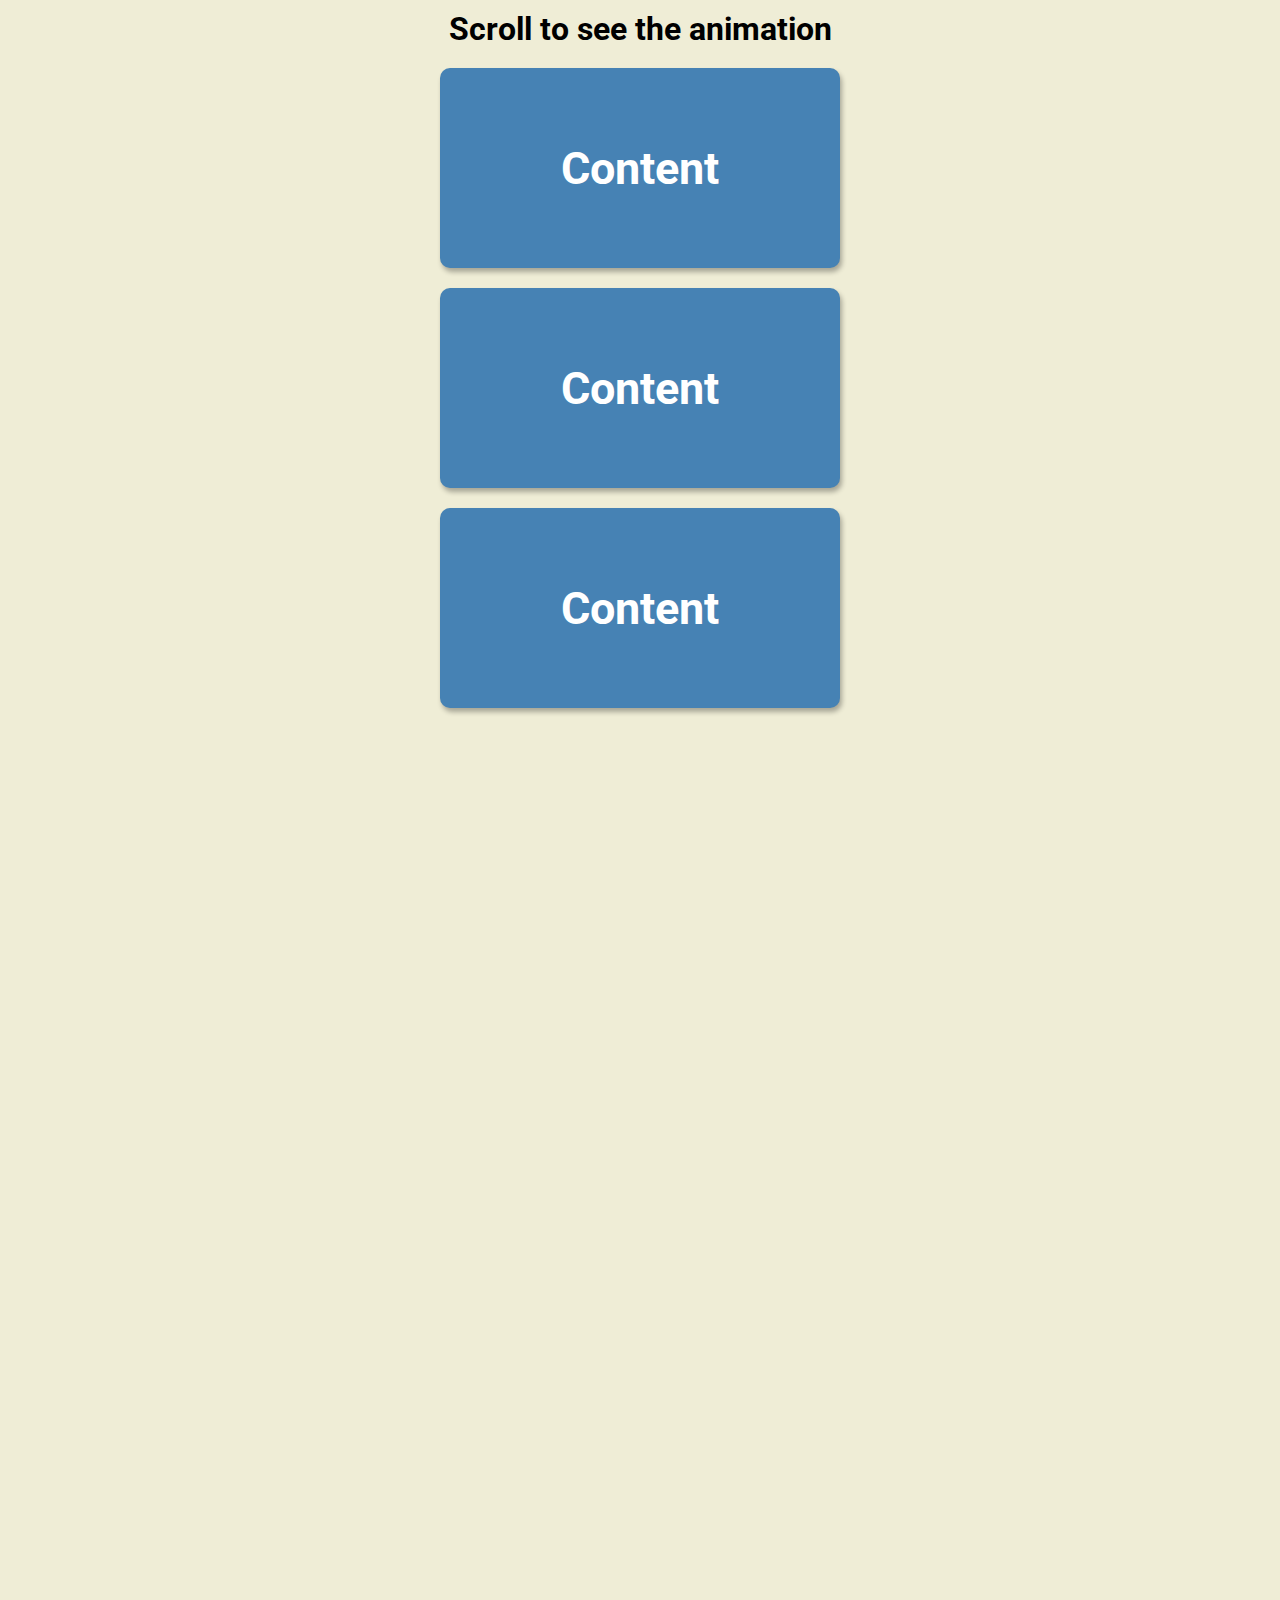
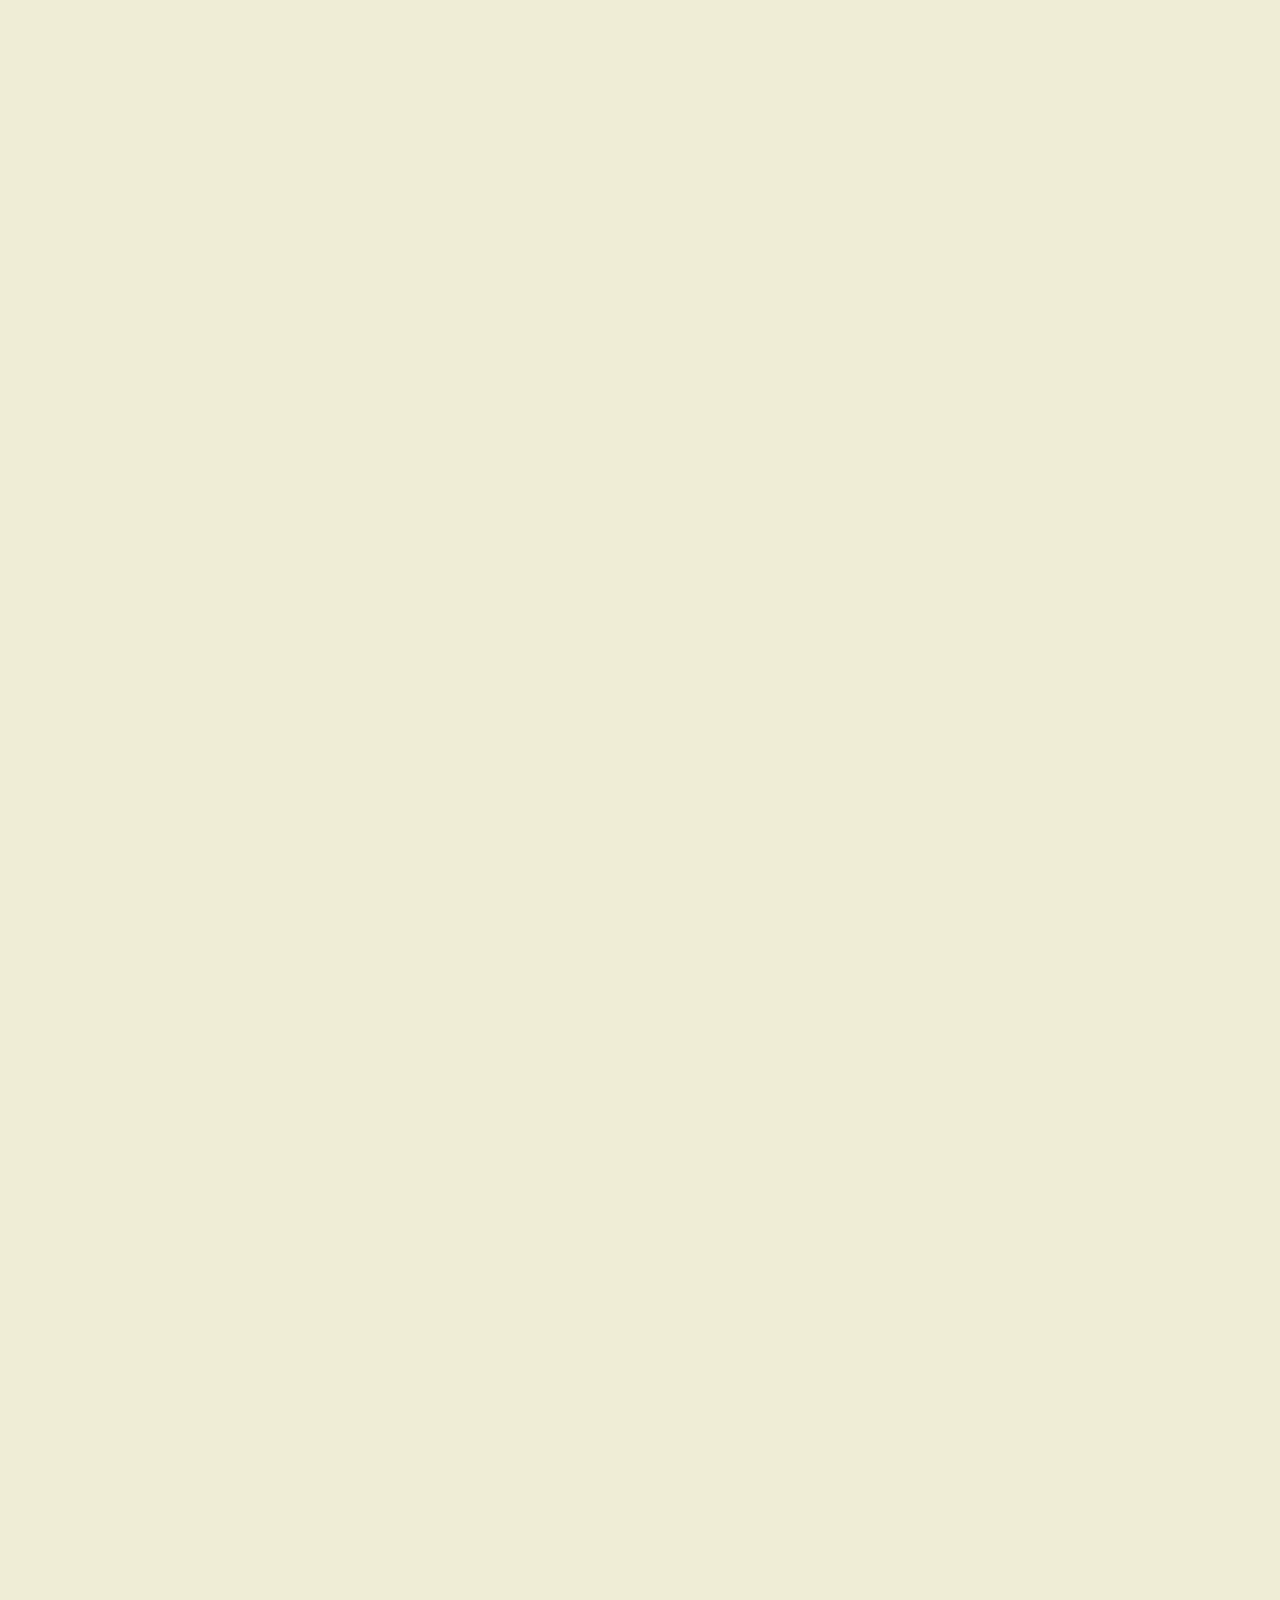
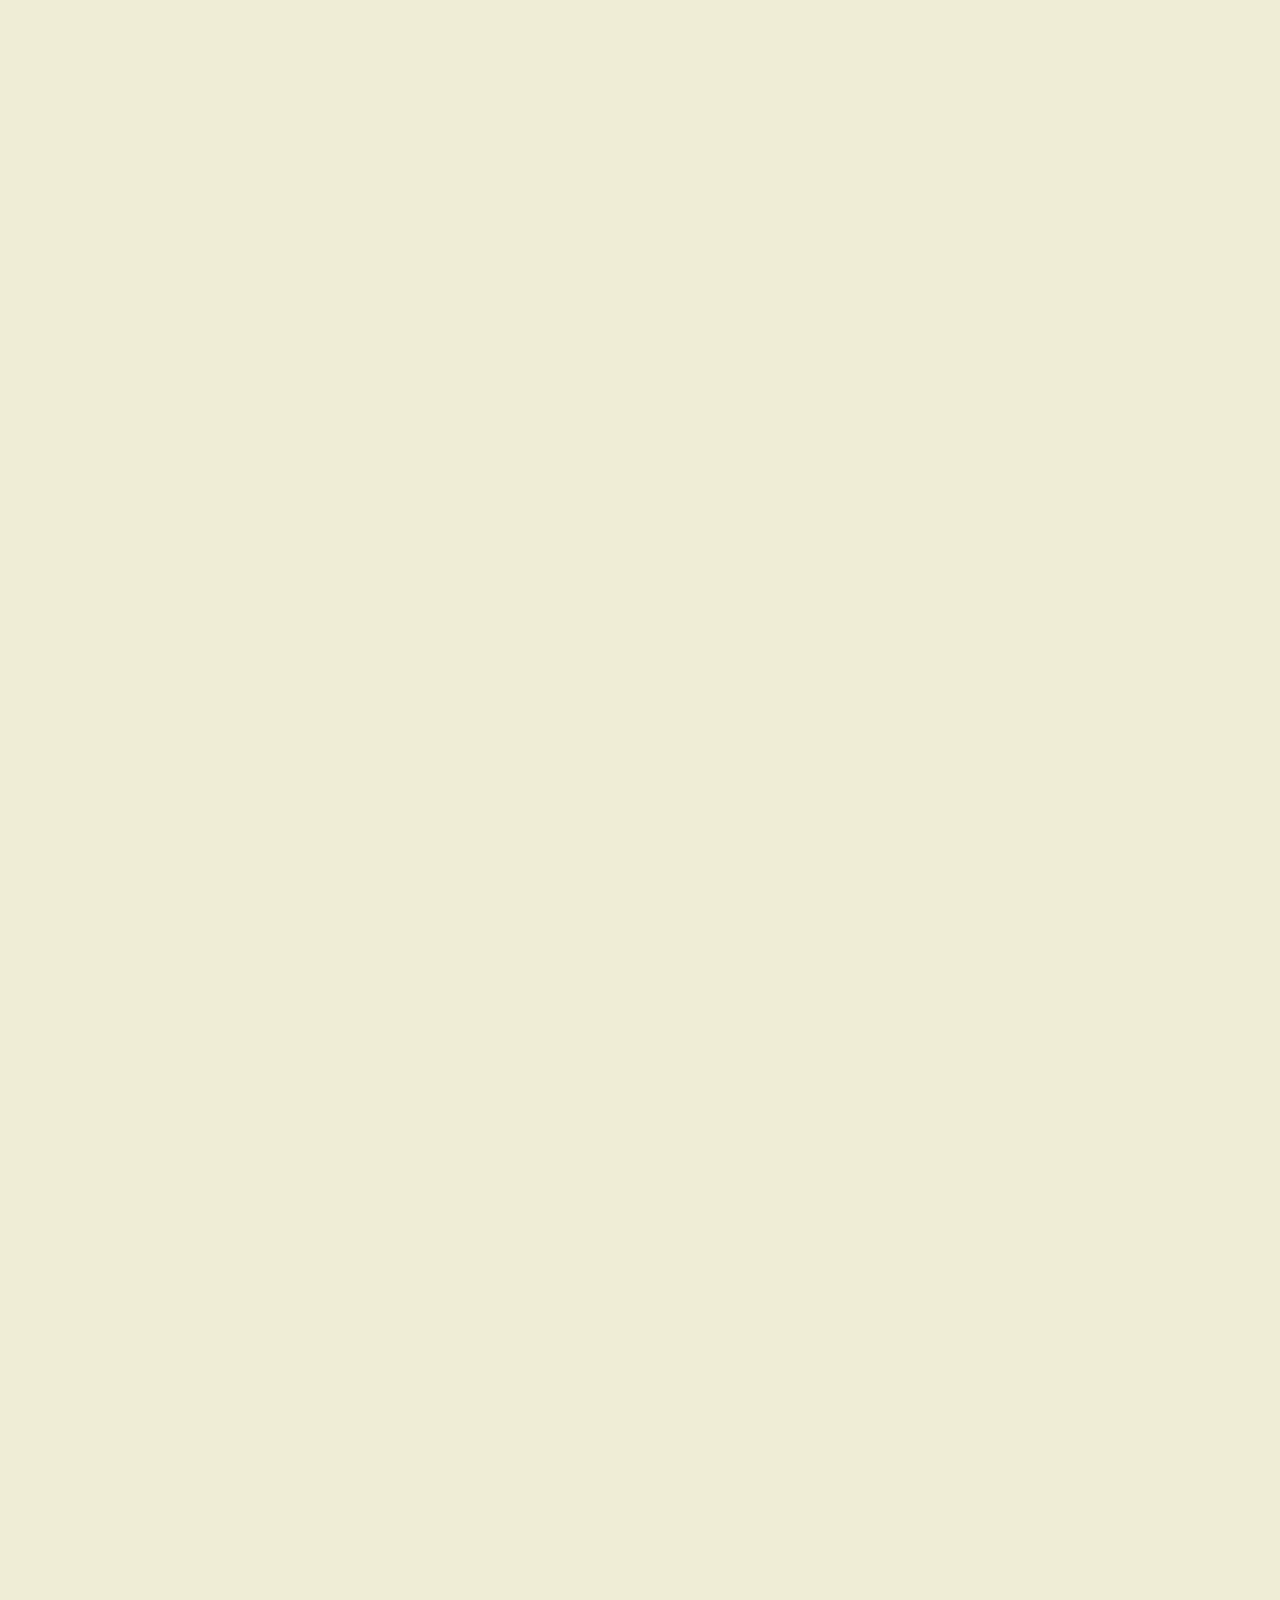
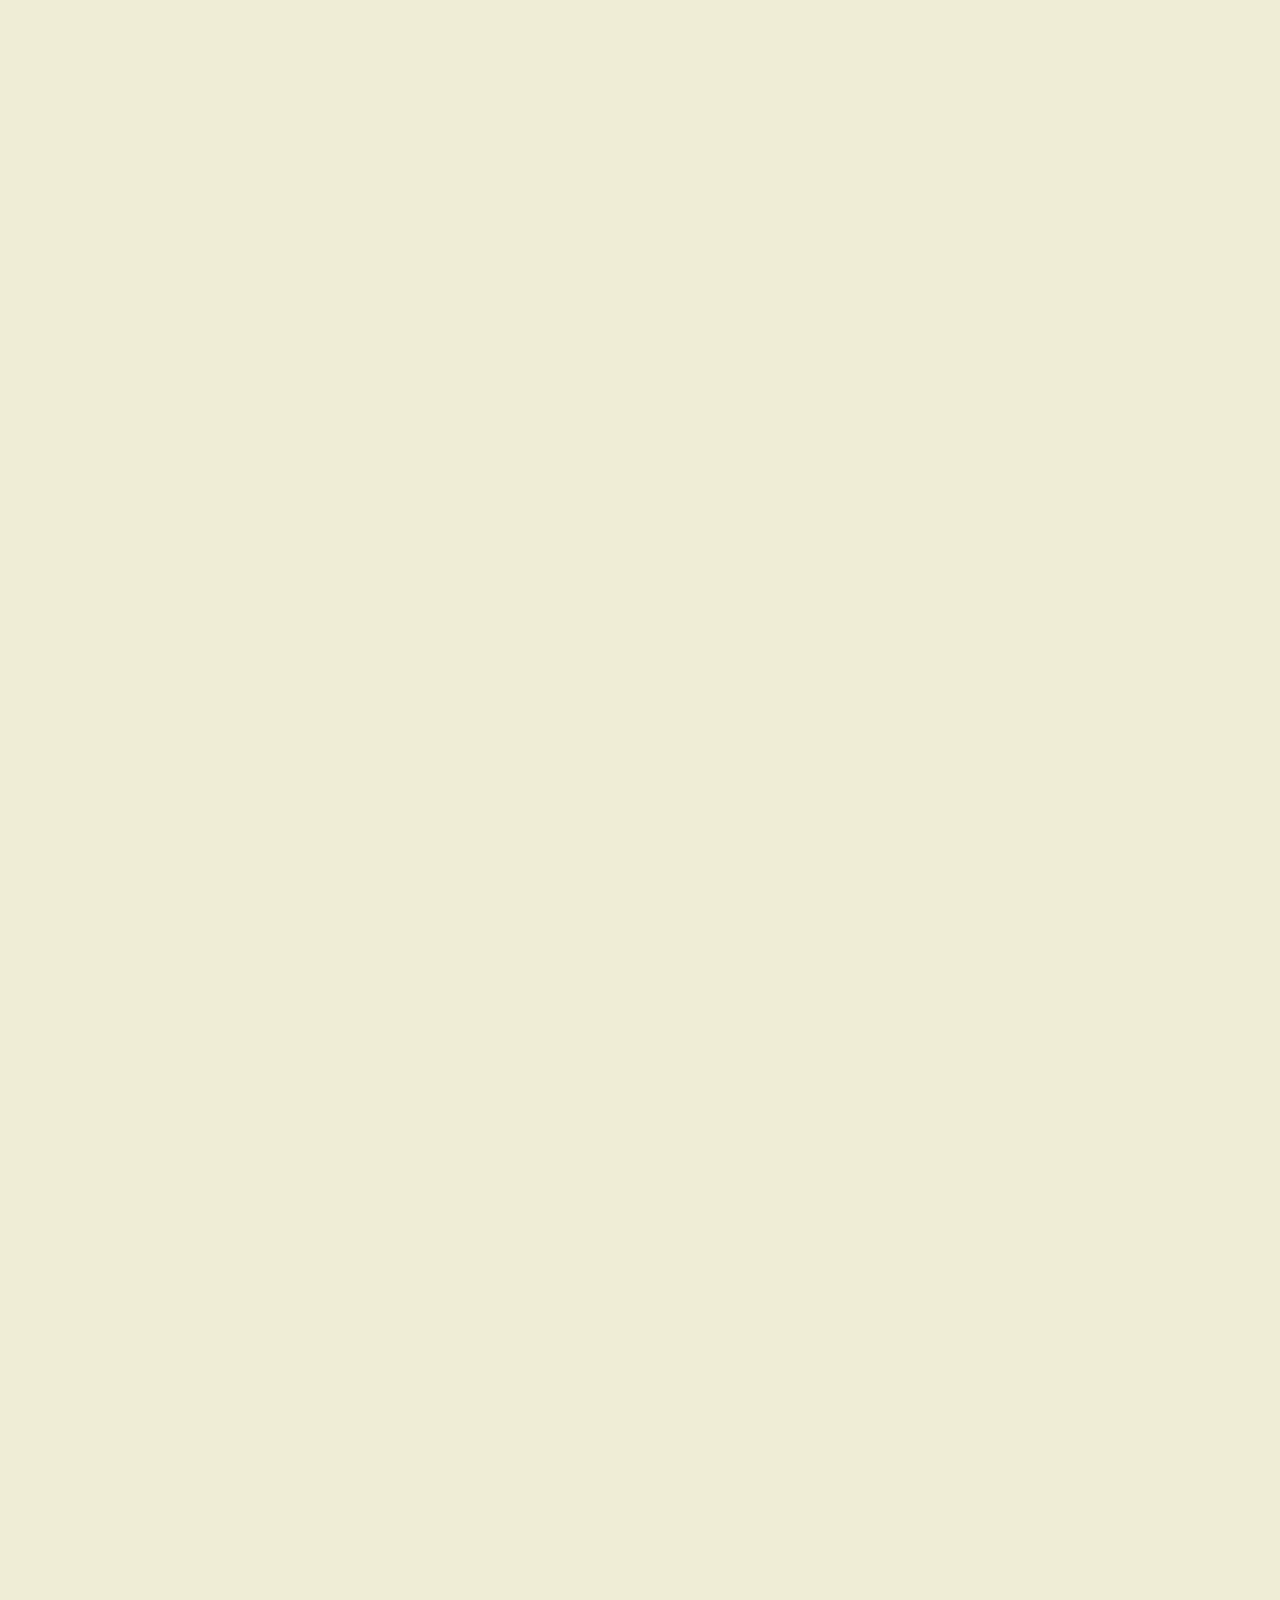
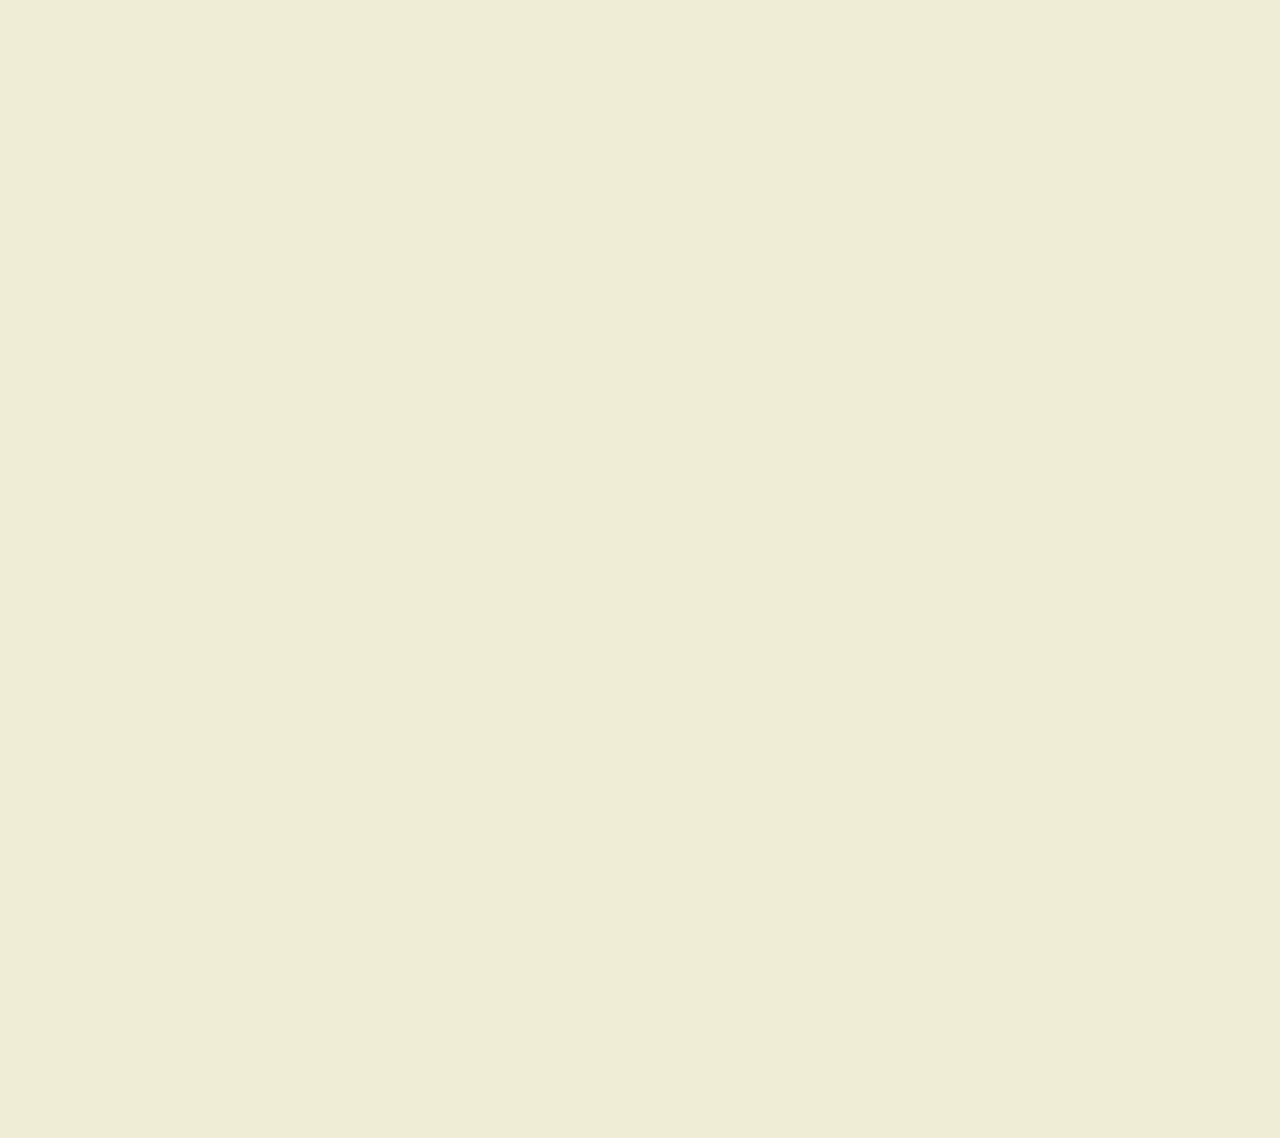
<file: 01_scroll-animation-main/index.html>
<!DOCTYPE html>
<html lang="en">
<head>
    <meta charset="UTF-8">
    <meta http-equiv="X-UA-Compatible" content="IE=edge">
    <meta name="viewport" content="width=device-width, initial-scale=1.0">
    <link rel="stylesheet" href="style.css">
    <title>Scrool Animation</title>
</head>
<body>
    <h1>Scroll to see the animation</h1>
    <div class="box"><h2>Content</h2></div>
    <div class="box"><h2>Content</h2></div>
    <div class="box"><h2>Content</h2></div>
    <div class="box"><h2>Content</h2></div>
    <div class="box"><h2>Content</h2></div>
    <div class="box"><h2>Content</h2></div>
    <div class="box"><h2>Content</h2></div>
    <div class="box"><h2>Content</h2></div>
    <div class="box"><h2>Content</h2></div>
    <div class="box"><h2>Content</h2></div>
    <div class="box"><h2>Content</h2></div>
    <div class="box"><h2>Content</h2></div>
    <div class="box"><h2>Content</h2></div>
    <div class="box"><h2>Content</h2></div>
    <div class="box"><h2>Content</h2></div>
    <div class="box"><h2>Content</h2></div>
    <div class="box"><h2>Content</h2></div>
    <div class="box"><h2>Content</h2></div>
    <div class="box"><h2>Content</h2></div>
    <div class="box"><h2>Content</h2></div>
    <div class="box"><h2>Content</h2></div>
    <div class="box"><h2>Content</h2></div>
    <div class="box"><h2>Content</h2></div>
    <div class="box"><h2>Content</h2></div>
    <div class="box"><h2>Content</h2></div>
    <div class="box"><h2>Content</h2></div>
    <div class="box"><h2>Content</h2></div>
    <div class="box"><h2>Content</h2></div>
    <div class="box"><h2>Content</h2></div>
    <div class="box"><h2>Content</h2></div>
    <div class="box"><h2>Content</h2></div>
    <div class="box"><h2>Content</h2></div>
    <div class="box"><h2>Content</h2></div>
    <div class="box"><h2>Content</h2></div>

    























    <script src="script.js"></script>
</body>
</html>
</file>
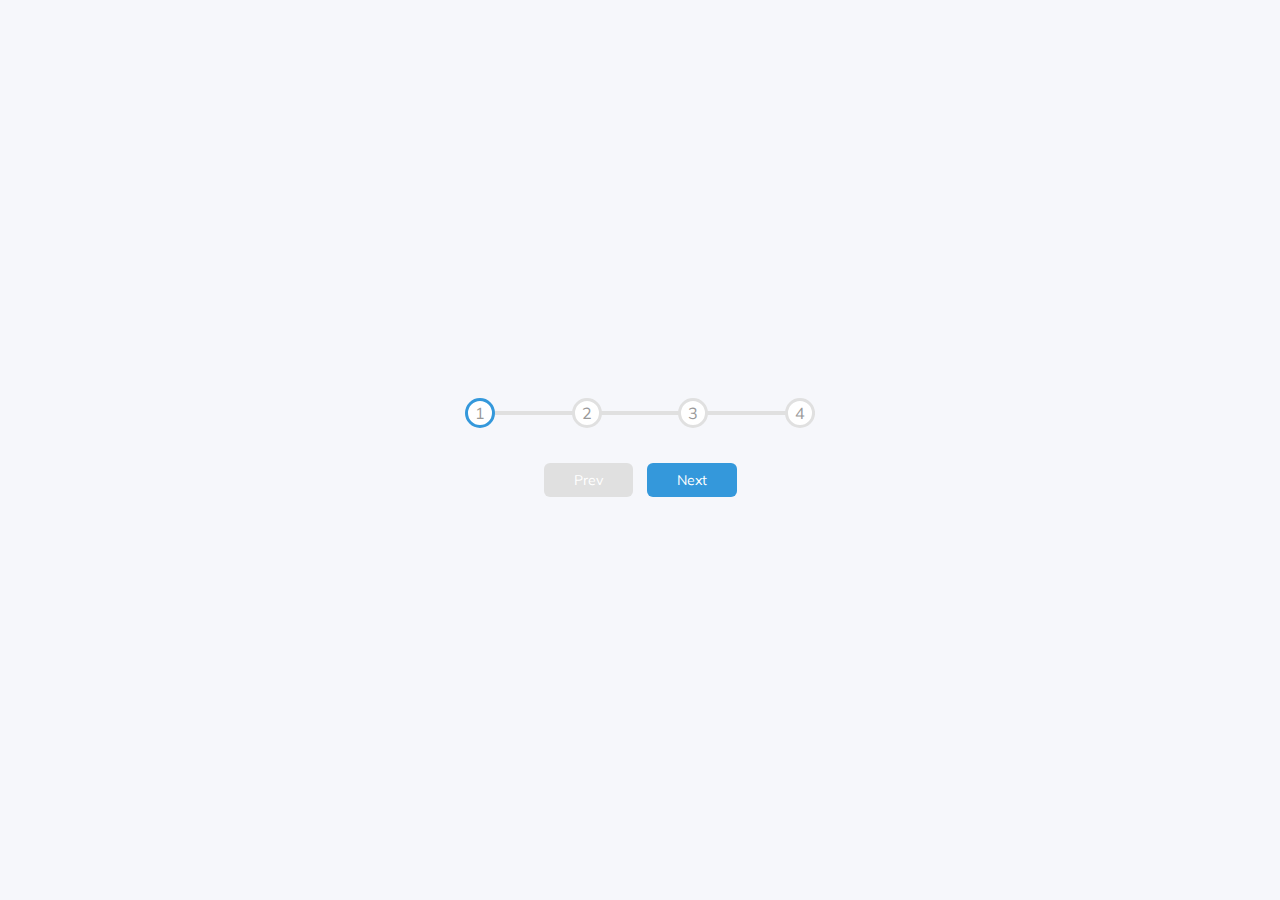
<file: 02_Progress-steps-main/index.html>
<!DOCTYPE html>
<html lang="en">
<head>
    <meta charset="UTF-8">
    <meta http-equiv="X-UA-Compatible" content="IE=edge">
    <meta name="viewport" content="width=device-width, initial-scale=1.0">
    <title>Progress Steps</title>
    <link rel="stylesheet" href="style.css">
</head>
<body>
    <div class="container">
        <div class="progress-container">
           <div class="progress" id="progress"> </div>
            <div class="circle active">1</div>
            <div class="circle">2</div>
            <div class="circle">3</div>
            <div class="circle">4</div>          
        </div>
        <button class="btn" id="prev" disabled>Prev</button>
        <button class="btn" id="next" >Next</button>

    </div>













    <script src="script.js"></script>
</body>
</html>
</file>
<file: 01_scroll-animation-main/style.css>
@import url('https://fonts.googleapis.com/css2?family=Roboto:wght@400;700&display=swap');

* {
    box-sizing: border-box;
}

body{
    background-color: #efedd6;
    font-family: 'Roboto', sans-serif;
    display: flex;
    flex-direction: column;
    align-items: center;
    justify-content: center;
    margin: 0;   
    overflow-x: hidden;
}

h1 {
    margin: 10px;
}

.box {
    background-color: steelblue;
    color: #fff;
    width: 400px;
    height: 200px;
    margin: 10px;
    display: flex;
    align-items: center;
    justify-content: center;
    border-radius: 10px;
    box-shadow: 2px 4px 5px rgba(0, 0, 0, 0.3);
    transform: translateX(220%);
    transition: transform 0.4s ease;
    }

    .box:nth-of-type(even) {
        transform: translateX(-220%);
    }

.box.show {
    transform: translateX(0);
}

.box h2 {
    font-size: 45px;
}
</file>
<file: 02_Progress-steps-main/style.css>
@import url('https://fonts.googleapis.com/css?family=Muli&display=swap');

:root{
    --line-border-fill:#3498db;
    --line-border-empty:#e0e0e0;

}

*{
    box-sizing:border-box;
}

body{
    background-color: #f6f7fb;
    font-family: 'Muli', sans-serif;
    display: flex;
    align-items: center;
    justify-content: center;
    height:100vh;
    overflow: hidden;
    margin:0;
}

.container{
    text-align: center;
}

.progress-container{
    display: flex;
    justify-content:space-between;
    position:relative;
    margin-bottom:30px;
    max-width: 100%;
    width: 350px;    
}

.progress-container::before {    
    content:'';
    background-color:var(--line-border-empty);
    position: absolute;
    top:50%;
    left:0;
    transform: translateY(-50%);
    height: 4px;
    width: 100%;
    z-index:-1;
   
}

.progress{

    background-color:var(--line-border-fill);
    position: absolute;
    top: 50%;
    left:0%;
    transform: translateY(-50%);
    height: 4px;
    width:0%;
    z-index:-1;
    transition: 0.4s ease;
}

.circle{
    background-color: #fff;
    color: #999;
    border-radius: 50%;
    height: 30px;
    width: 30px;
    display: flex;
    align-items: center;
    justify-content: center;
    border:3px solid var(--line-border-empty);
    transition:0.4s ease
}

.circle.active{
    border-color:var(--line-border-fill);
}

.btn{
    background-color: var(--line-border-fill);
    color: #fff;
    border:none;
   border-radius: 6px;
   cursor: pointer;
   font-family: inherit;
   padding: 8px 30px;
   margin: 5px;
   font-size:14px;
 }
 .btn:active{
    transform: scale(0.98);
 }

 .btn:focus {
    outline: 0;
     }
     .btn:disabled {
        background-color: var(--line-border-empty);
        cursor: not-allowed;
     }
</file>
